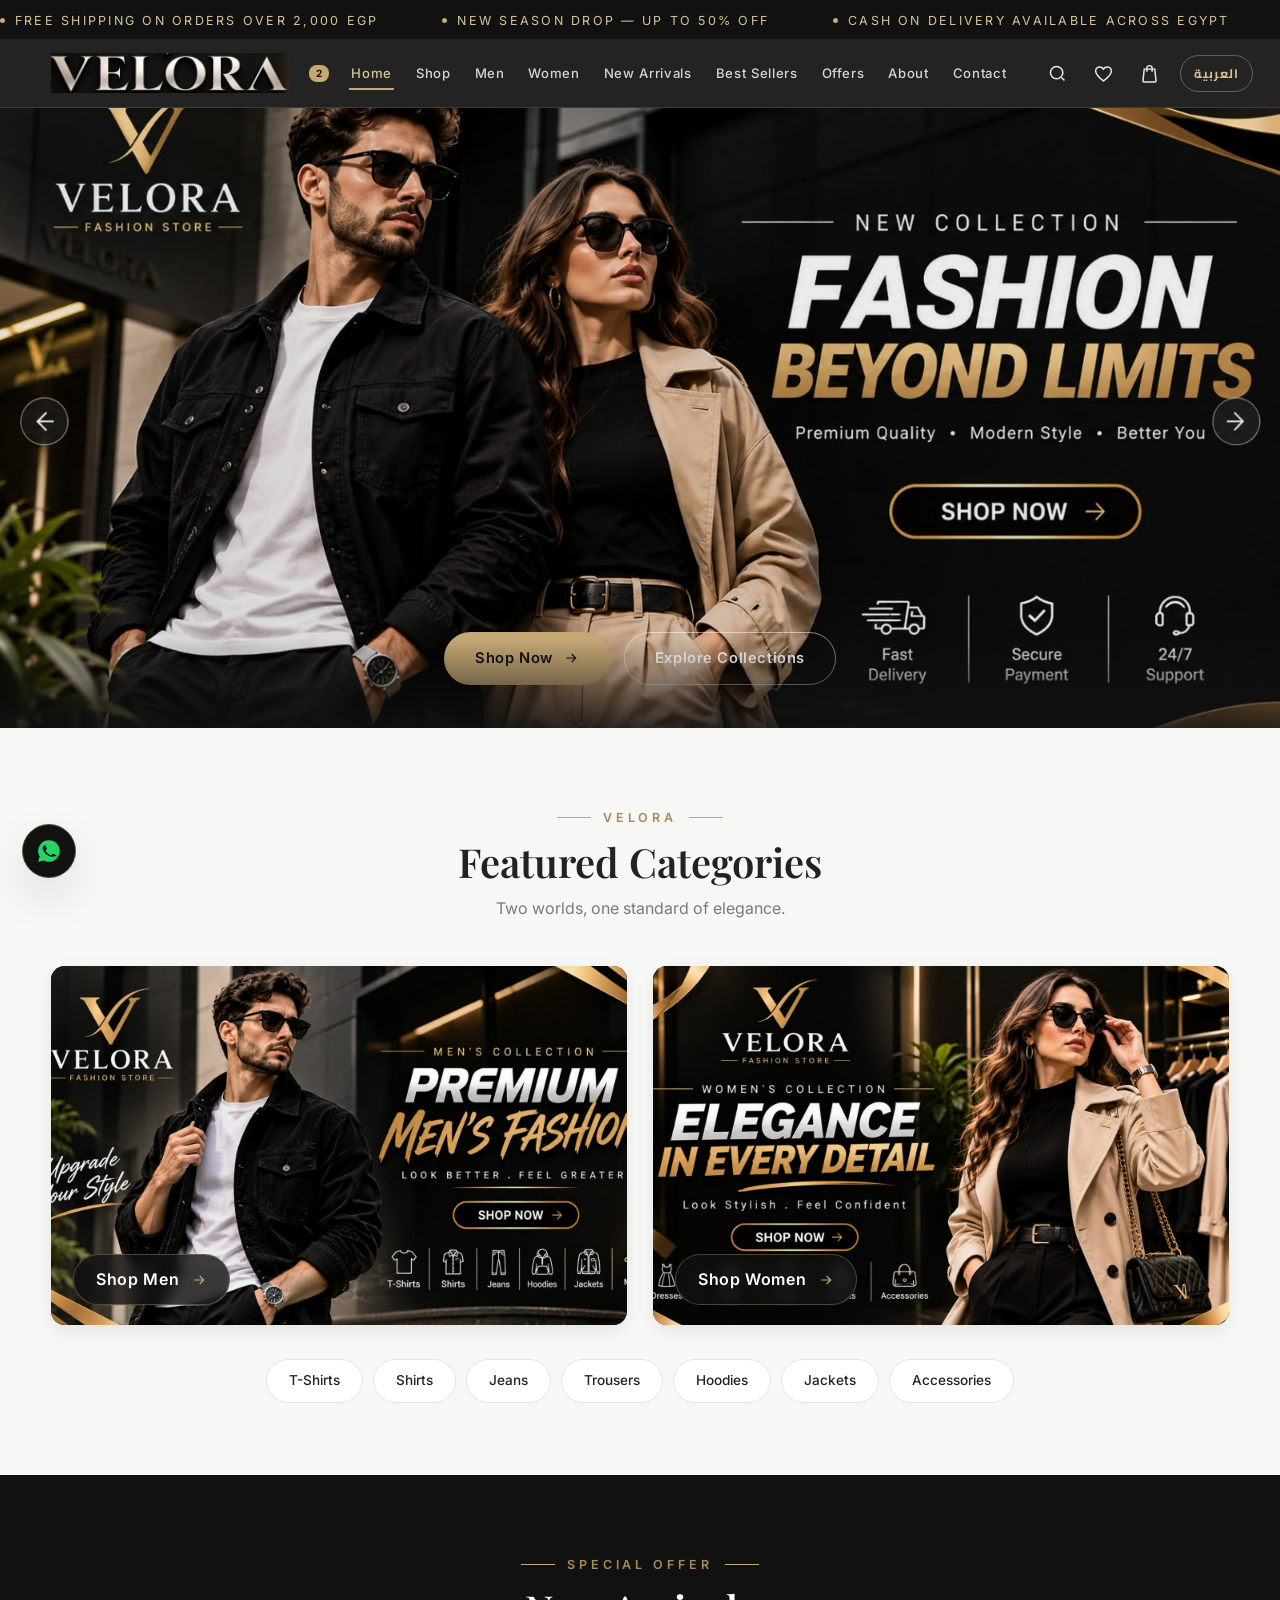
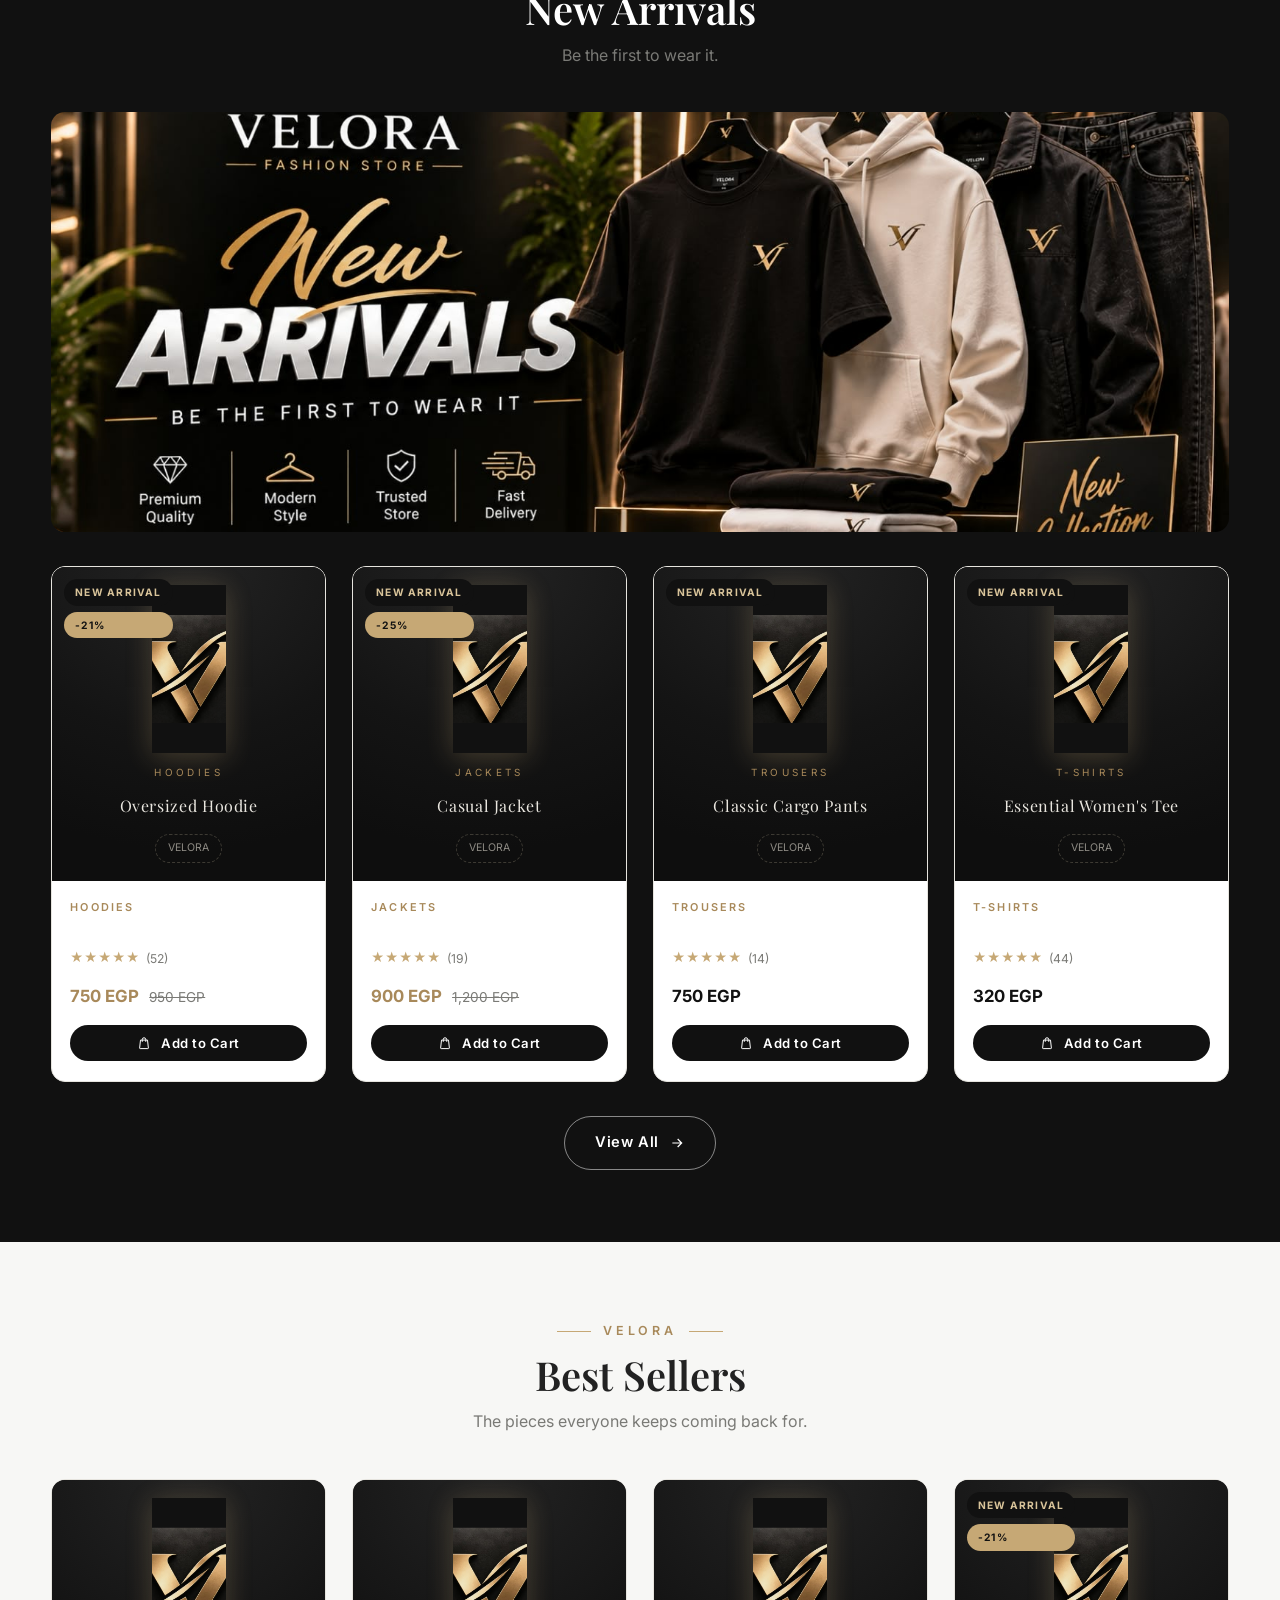
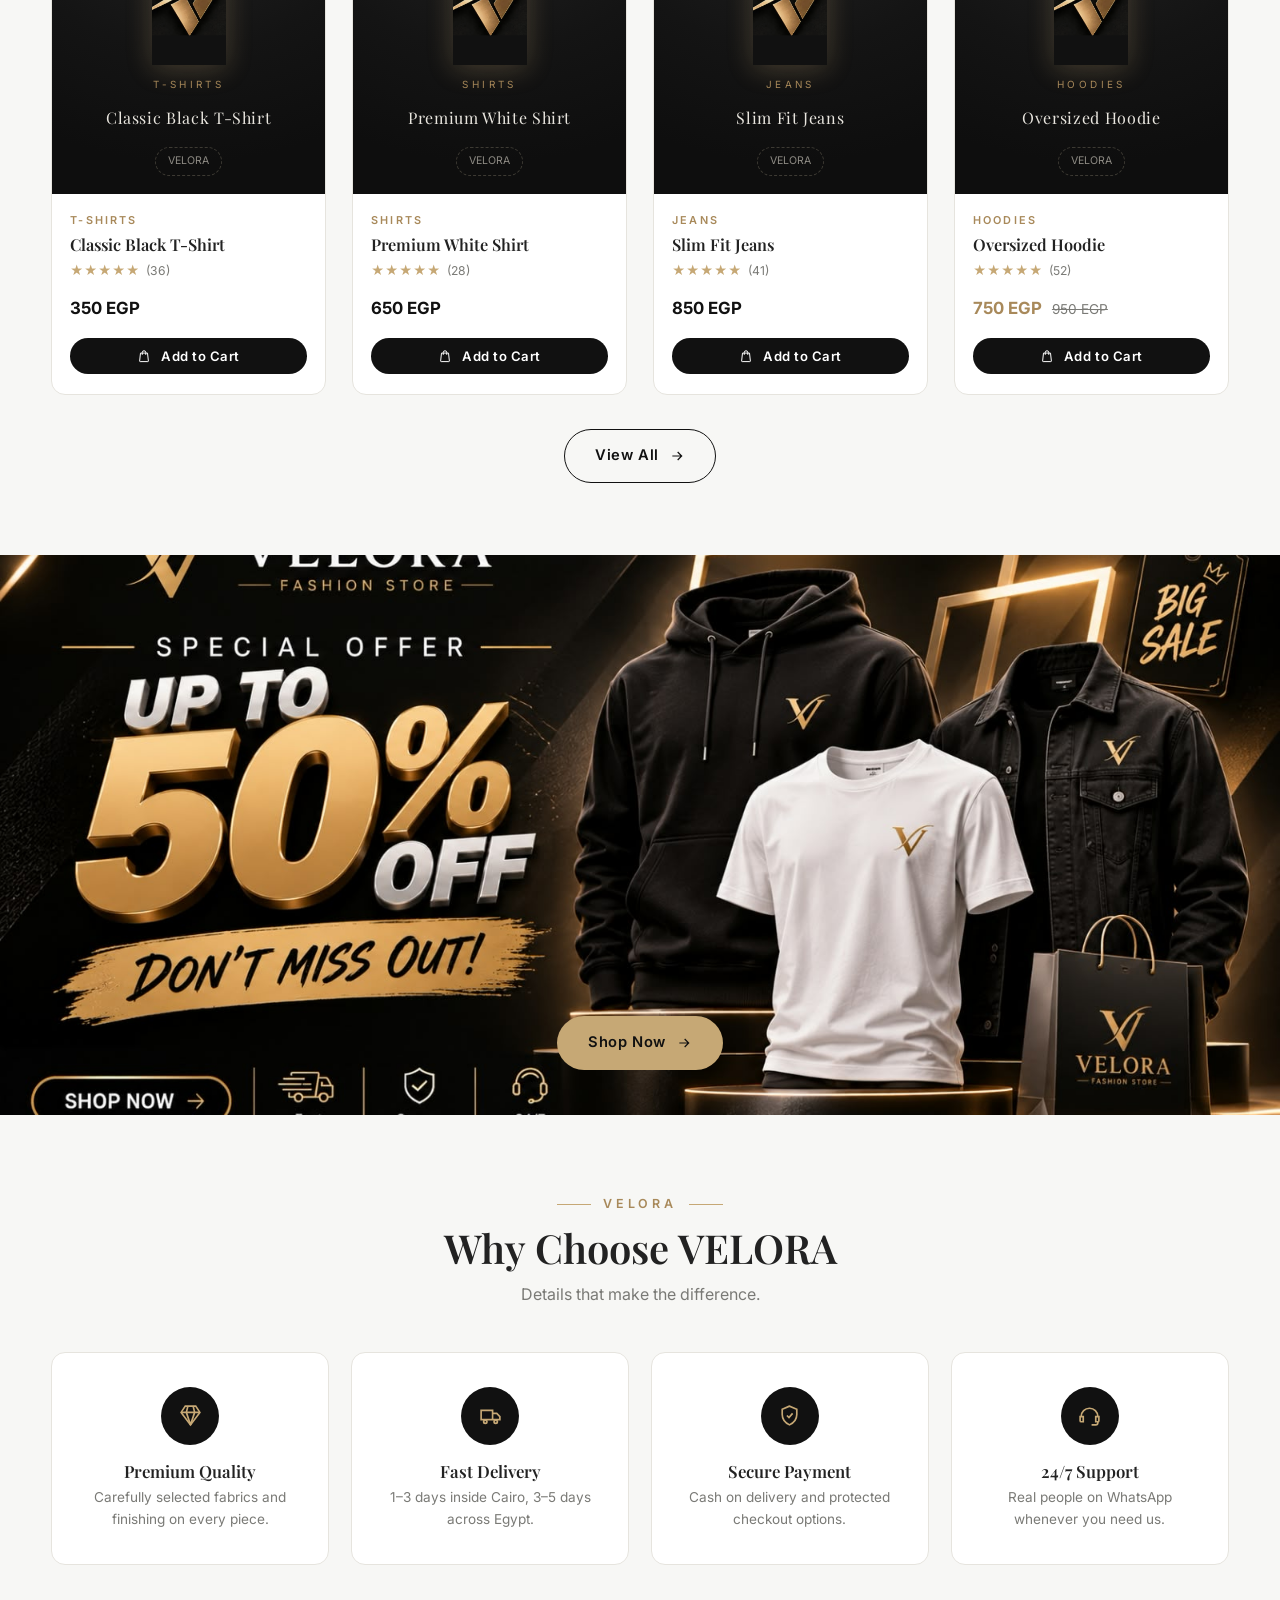
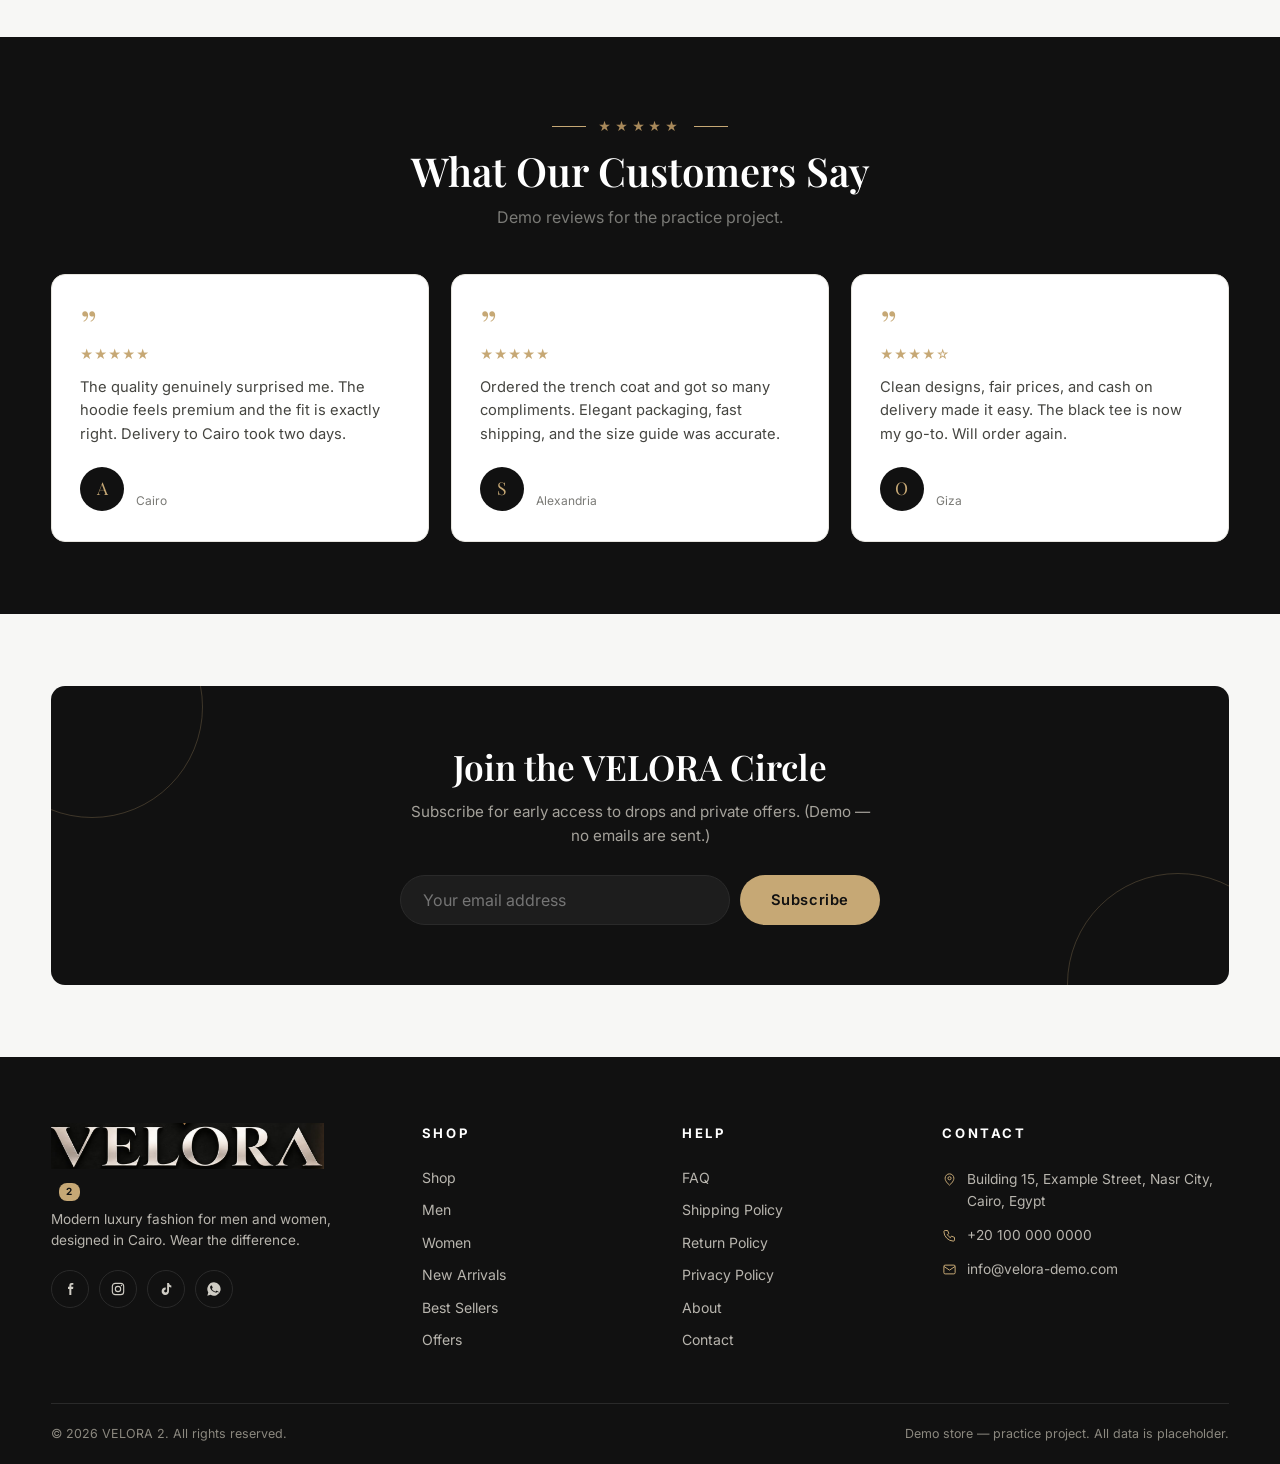
<file: index.html>
<!DOCTYPE html>
<html lang="en" dir="ltr">
<head>
  <meta charset="UTF-8" />
  <meta name="viewport" content="width=device-width, initial-scale=1.0" />
  <title>VELORA 2 — Fashion Store | Wear The Difference</title>
  <meta name="description" content="VELORA is a modern luxury fashion store in Cairo, Egypt. Premium men's and women's clothing: t-shirts, shirts, jeans, hoodies, jackets and accessories. Wear the difference." />
  <meta name="keywords" content="VELORA, fashion store, Egypt, Cairo, clothing, menswear, womenswear, luxury fashion" />
  <meta name="author" content="VELORA Fashion Store" />
  <meta name="theme-color" content="#111111" />
  <meta property="og:type" content="website" />
  <meta property="og:title" content="VELORA 2 — Fashion Store" />
  <meta property="og:description" content="Premium fashion for men and women. Wear the difference." />
  <meta property="og:image" content="" />
  <link rel="icon" type="image/png" href="[data-uri]" />
  <link rel="apple-touch-icon" href="[data-uri]" />
  <link rel="preconnect" href="https://fonts.googleapis.com" />
  <link rel="preconnect" href="https://fonts.gstatic.com" crossorigin />
  <link href="https://fonts.googleapis.com/css2?family=Playfair+Display:ital,wght@0,500;0,600;0,700;1,500&family=Inter:wght@400;500;600;700&family=Cairo:wght@400;600;700;800&display=swap" rel="stylesheet" />
  <link rel="stylesheet" href="style.css" />
  <script>
  /* VELORA admin gate: unlock Edit/admin UI via ?admin (sticks per browser), ?admin=off locks again. */
  try {
    var gq = new URLSearchParams(location.search);
    if (gq.has("admin")) {
      if (gq.get("admin") === "off") localStorage.removeItem("velora2_admin");
      else localStorage.setItem("velora2_admin", "1");
      history.replaceState(null, "", location.pathname + (location.hash || "#/"));
    }
  } catch (ge) {}
  </script>
</head>
<body>
  <div id="splash" aria-hidden="true">
    <div class="splash-inner">
      <img data-img="logo-mark.png" src="" alt="VELORA 2" class="splash-logo" />
      <div class="splash-bar"><span></span></div>
    </div>
  </div>
  <div id="app" aria-live="polite"></div>
  <div id="overlay-root"></div>
  <div id="toast-root" role="status" aria-live="polite"></div>
  
  <script src="img-1.js"></script>
  <script src="img-2.js"></script>
  <script src="img-3.js"></script>
  <script src="img-4.js"></script>
  <script src="img-5.js"></script>
  <script src="img-6.js"></script>
  <script src="img-7.js"></script>
  <script src="img-8.js"></script>
  <script>document.querySelectorAll("[data-img]").forEach(function(el){el.src=(window.VELORA_IMG&&VELORA_IMG[el.dataset.img])||el.dataset.img;});</script>
  <script src="app.js?v=4"></script>
</body>
</html>
</file>
<file: style.css>
/* ============================================================
   VELORA — Fashion Store
   Identity: #111111 / #FFFFFF / #C6A875 on #F7F7F5
   Modern. Minimal. Premium.
   ============================================================ */

:root {
  --black: #111111;
  --ink: #1a1a1a;
  --white: #ffffff;
  --gold: #c6a875;
  --gold-soft: #d9c49a;
  --gold-deep: #a8895a;
  --bg: #f7f7f5;
  --text: #222222;
  --muted: #7a7a76;
  --line: #e6e4de;
  --line-dark: #2a2a2a;
  --danger: #c0392b;
  --success: #1e7e4d;
  --radius: 14px;
  --radius-sm: 9px;
  --shadow: 0 18px 45px rgba(17, 17, 17, 0.10);
  --shadow-sm: 0 6px 18px rgba(17, 17, 17, 0.08);
  --font-display: "Playfair Display", "Cairo", serif;
  --font-body: "Inter", "Cairo", system-ui, sans-serif;
  --header-h: 68px;
  --ease: cubic-bezier(0.22, 1, 0.36, 1);
}

* { margin: 0; padding: 0; box-sizing: border-box; }

html { scroll-behavior: smooth; -webkit-text-size-adjust: 100%; }

body {
  font-family: var(--font-body);
  background: var(--bg);
  color: var(--text);
  line-height: 1.6;
  min-height: 100vh;
  overflow-x: hidden;
}

[dir="rtl"] body, [dir="rtl"] { font-family: "Cairo", var(--font-body); }

img { max-width: 100%; display: block; }
a { color: inherit; text-decoration: none; }
button { font-family: inherit; cursor: pointer; border: none; background: none; color: inherit; }
input, select, textarea { font-family: inherit; font-size: 1rem; color: var(--text); }
ul { list-style: none; }

::selection { background: var(--gold); color: var(--black); }

h1, h2, h3, .display { font-family: var(--font-display); font-weight: 600; line-height: 1.2; }
[dir="rtl"] h1, [dir="rtl"] h2, [dir="rtl"] h3, [dir="rtl"] .display { font-family: "Cairo", var(--font-display); font-weight: 700; }

/* ---------- Splash ---------- */
#splash {
  position: fixed; inset: 0; z-index: 200;
  background: var(--black);
  display: flex; align-items: center; justify-content: center;
  transition: opacity 0.55s var(--ease), visibility 0.55s;
}
#splash.hide { opacity: 0; visibility: hidden; }
.splash-inner { text-align: center; }
.splash-logo { width: 120px; margin: 0 auto 22px; filter: drop-shadow(0 6px 20px rgba(198,168,117,.35)); }
.splash-bar { width: 160px; height: 2px; background: #2c2c2c; margin: 0 auto; overflow: hidden; border-radius: 2px; }
.splash-bar span { display: block; height: 100%; width: 40%; background: var(--gold); animation: splashslide 1s infinite var(--ease); }
@keyframes splashslide { 0% { transform: translateX(-110%);} 100% { transform: translateX(420%);} }

/* ---------- Layout helpers ---------- */
.container { width: min(1200px, 92%); margin-inline: auto; }
.section { padding: 72px 0; }
.section.dark { background: var(--black); color: var(--white); }
.section-head { text-align: center; margin-bottom: 44px; }
.section-head .eyebrow {
  display: inline-flex; align-items: center; gap: 12px;
  font-size: .78rem; letter-spacing: .32em; text-transform: uppercase;
  color: var(--gold-deep); font-weight: 600;
}
.section-head .eyebrow::before, .section-head .eyebrow::after {
  content: ""; width: 34px; height: 1px; background: var(--gold);
}
.section-head h2 { font-size: clamp(1.7rem, 4vw, 2.5rem); margin-top: 10px; }
.section.dark .section-head h2 { color: var(--white); }
.section-head p { color: var(--muted); max-width: 560px; margin: 10px auto 0; }

/* ---------- Buttons ---------- */
.btn {
  display: inline-flex; align-items: center; justify-content: center; gap: 10px;
  padding: 14px 30px; border-radius: 999px;
  font-weight: 600; font-size: .92rem; letter-spacing: .04em;
  transition: transform .25s var(--ease), box-shadow .25s, background .25s, color .25s;
  border: 1px solid transparent; user-select: none; white-space: nowrap;
}
.btn:active { transform: scale(.97); }
.btn-gold { background: var(--gold); color: var(--black); }
.btn-gold:hover { background: var(--gold-soft); box-shadow: 0 10px 26px rgba(198,168,117,.35); transform: translateY(-2px); }
.btn-dark { background: var(--black); color: var(--white); }
.btn-dark:hover { background: var(--ink); transform: translateY(-2px); box-shadow: var(--shadow-sm); }
.btn-outline { border-color: var(--black); color: var(--black); background: transparent; }
.btn-outline:hover { background: var(--black); color: var(--white); }
.btn-outline-light { border-color: rgba(255,255,255,.5); color: var(--white); background: transparent; }
.btn-outline-light:hover { border-color: var(--gold); color: var(--gold); }
.btn-ghost { color: var(--muted); padding: 10px 14px; }
.btn-ghost:hover { color: var(--black); }
.btn-block { width: 100%; }
.btn[disabled] { opacity: .45; pointer-events: none; }
.btn svg { width: 16px; height: 16px; flex-shrink: 0; }
.btn-sm { padding: 9px 18px; font-size: .82rem; }
.btn-sm svg { width: 14px; height: 14px; }

/* ---------- Announcement bar ---------- */
.announce {
  background: var(--black); color: var(--gold-soft);
  font-size: .78rem; letter-spacing: .18em; text-transform: uppercase;
  overflow: hidden; white-space: nowrap; padding: 9px 0; position: relative;
}
.announce-track { display: inline-flex; gap: 64px; animation: marquee 26s linear infinite; will-change: transform; }
[dir="rtl"] .announce-track { animation-name: marquee-rtl; }
.announce-track span { display: inline-flex; align-items: center; gap: 10px; }
.announce-track i { width: 5px; height: 5px; background: var(--gold); border-radius: 50%; display: inline-block; }
@keyframes marquee { from { transform: translateX(0);} to { transform: translateX(-50%);} }
@keyframes marquee-rtl { from { transform: translateX(0);} to { transform: translateX(50%);} }

/* ---------- Header ---------- */
.site-header {
  position: sticky; top: 0; z-index: 90;
  background: rgba(17,17,17,.92); backdrop-filter: blur(14px);
  color: var(--white);
  border-bottom: 1px solid rgba(198,168,117,.18);
}
.navbar { height: var(--header-h); display: flex; align-items: center; gap: 20px; }
.brand { display: flex; align-items: center; gap: 12px; flex-shrink: 0; }
.brand img { height: 40px; width: auto; }
.brand-text { font-family: var(--font-display); font-size: 1.35rem; letter-spacing: .18em; color: var(--white); }
.brand-text small { display: block; font-family: var(--font-body); font-size: .52rem; letter-spacing: .42em; color: var(--gold); margin-top: -3px; }
.nav-links { display: flex; align-items: center; gap: 20px; margin-inline-start: auto; }
.nav-links a {
  font-size: .82rem; font-weight: 500; letter-spacing: .05em; color: #d8d6d1;
  padding: 6px 2px; position: relative; transition: color .2s; white-space: nowrap;
}
.nav-links a::after {
  content: ""; position: absolute; bottom: 0; inset-inline-start: 0;
  width: 0; height: 1.5px; background: var(--gold); transition: width .3s var(--ease);
}
.nav-links a:hover, .nav-links a.active { color: var(--gold-soft); }
.nav-links a:hover::after, .nav-links a.active::after { width: 100%; }
.nav-actions { display: flex; align-items: center; gap: 4px; margin-inline-start: 8px; }
.icon-btn {
  position: relative; width: 42px; height: 42px; border-radius: 50%;
  display: inline-flex; align-items: center; justify-content: center;
  color: #e8e6e1; transition: background .2s, color .2s;
}
.icon-btn:hover { background: rgba(198,168,117,.14); color: var(--gold-soft); }
.icon-btn svg { width: 21px; height: 21px; }
.count-badge {
  position: absolute; top: 3px; inset-inline-end: 2px;
  min-width: 17px; height: 17px; padding: 0 4px; border-radius: 999px;
  background: var(--gold); color: var(--black);
  font-size: .64rem; font-weight: 700; display: flex; align-items: center; justify-content: center;
}
.lang-toggle {
  font-size: .78rem; font-weight: 700; letter-spacing: .08em;
  border: 1px solid rgba(255,255,255,.28); border-radius: 999px; padding: 6px 13px;
  color: var(--gold-soft); transition: all .2s; margin-inline-start: 6px;
}
.lang-toggle:hover { border-color: var(--gold); background: rgba(198,168,117,.12); }
.nav-burger { display: none; }

/* Mobile nav drawer */
.mobile-nav {
  position: fixed; inset: 0; z-index: 120; visibility: hidden;
}
.mobile-nav.open { visibility: visible; }
.mobile-nav .scrim { position: absolute; inset: 0; background: rgba(0,0,0,.55); opacity: 0; transition: opacity .3s; }
.mobile-nav.open .scrim { opacity: 1; }
.mobile-nav .panel {
  position: absolute; top: 0; bottom: 0; inset-inline-start: 0;
  width: min(320px, 84vw); background: var(--black); color: var(--white);
  padding: 26px; transform: translateX(-102%); transition: transform .38s var(--ease);
  display: flex; flex-direction: column; gap: 4px; overflow-y: auto;
}
[dir="rtl"] .mobile-nav .panel { transform: translateX(102%); }
.mobile-nav.open .panel { transform: translateX(0); }
.mobile-nav .panel a.mlink {
  padding: 13px 6px; font-size: 1rem; border-bottom: 1px solid var(--line-dark);
  display: flex; justify-content: space-between; align-items: center; color: #ddd;
}
.mobile-nav .panel a.mlink:hover { color: var(--gold-soft); }
.mobile-nav .mhead { display: flex; align-items: center; justify-content: space-between; margin-bottom: 14px; }

/* ---------- Hero ---------- */
.hero { position: relative; background: var(--black); overflow: hidden; }
.hero-media { position: relative; }
.hero-media img { width: 100%; height: min(74vh, 620px); object-fit: cover; object-position: center; opacity: .92; display: block; }
.hero-cta {
  position: absolute; inset-inline: 0; bottom: 7%;
  display: flex; justify-content: center; gap: 14px; flex-wrap: wrap; padding: 0 16px;
}
.hero-scroll {
  position: absolute; bottom: 14px; inset-inline-start: 50%; transform: translateX(-50%);
  color: rgba(255,255,255,.65); font-size: .7rem; letter-spacing: .3em; text-transform: uppercase;
  display: none;
}
.hero::after {
  content: ""; position: absolute; inset: auto 0 0 0; height: 90px;
  background: linear-gradient(to top, rgba(17,17,17,.85), transparent); pointer-events: none;
}

/* ---------- Category cards ---------- */
.cat-grid { display: grid; grid-template-columns: repeat(2, 1fr); gap: 26px; }
.cat-card {
  position: relative; border-radius: var(--radius); overflow: hidden;
  aspect-ratio: 16/10; background: var(--black); box-shadow: var(--shadow-sm);
  transition: transform .4s var(--ease), box-shadow .4s;
}
.cat-card:hover { transform: translateY(-6px); box-shadow: var(--shadow); }
.cat-card img { width: 100%; height: 100%; object-fit: cover; transition: transform .8s var(--ease); }
.cat-card:hover img { transform: scale(1.05); }
.cat-card .cat-label {
  position: absolute; inset-inline-start: 22px; bottom: 20px;
  background: rgba(17,17,17,.78); backdrop-filter: blur(6px);
  color: var(--white); padding: 12px 22px; border-radius: 999px;
  display: flex; align-items: center; gap: 12px; font-weight: 600; letter-spacing: .04em;
  border: 1px solid rgba(198,168,117,.35);
}
.cat-card .cat-label svg { width: 16px; height: 16px; color: var(--gold); }
.chip-row { display: flex; flex-wrap: wrap; gap: 10px; justify-content: center; margin-top: 34px; }
.chip {
  padding: 10px 22px; border-radius: 999px; border: 1px solid var(--line);
  background: var(--white); font-size: .85rem; font-weight: 500;
  transition: all .25s var(--ease);
}
.chip:hover, .chip.active { background: var(--black); color: var(--gold-soft); border-color: var(--black); }

/* ---------- Product grid & cards ---------- */
.product-grid {
  display: grid; grid-template-columns: repeat(auto-fill, minmax(240px, 1fr));
  gap: 26px;
}
.pcard {
  background: var(--white); border-radius: var(--radius); overflow: hidden;
  border: 1px solid var(--line); position: relative;
  transition: transform .35s var(--ease), box-shadow .35s;
  display: flex; flex-direction: column;
}
.pcard:hover { transform: translateY(-6px); box-shadow: var(--shadow); }
.pcard-media { position: relative; aspect-ratio: 4/4.6; overflow: hidden; background: #161616; }
.pcard-media img { width: 100%; height: 100%; object-fit: cover; transition: transform .7s var(--ease); }
.pcard:hover .pcard-media img { transform: scale(1.06); }
.pcard-badges { position: absolute; top: 12px; inset-inline-start: 12px; display: flex; flex-direction: column; gap: 6px; z-index: 2; }
.badge {
  font-size: .64rem; font-weight: 700; letter-spacing: .12em; text-transform: uppercase;
  padding: 5px 11px; border-radius: 999px;
}
.badge.new { background: var(--black); color: var(--gold-soft); }
.badge.sale { background: var(--gold); color: var(--black); }
.badge.out { background: #eee; color: #888; }
.pcard-quick {
  position: absolute; top: 12px; inset-inline-end: 12px; z-index: 2;
  display: flex; flex-direction: column; gap: 8px;
  opacity: 0; transform: translateY(-6px); transition: all .3s var(--ease);
}
.pcard:hover .pcard-quick { opacity: 1; transform: translateY(0); }
.quick-btn {
  width: 38px; height: 38px; border-radius: 50%; background: var(--white);
  display: flex; align-items: center; justify-content: center; box-shadow: var(--shadow-sm);
  transition: all .2s;
}
.quick-btn:hover { background: var(--black); color: var(--gold-soft); }
.quick-btn.active { background: var(--gold); color: var(--black); }
.quick-btn svg { width: 17px; height: 17px; }
.btn-ghost svg { width: 15px; height: 15px; }
.pcard-body { padding: 18px 18px 20px; display: flex; flex-direction: column; gap: 6px; flex: 1; }
.pcard-cat { font-size: .68rem; letter-spacing: .2em; text-transform: uppercase; color: var(--gold-deep); font-weight: 600; }
.pcard-name { font-size: 1.02rem; font-weight: 600; }
.pcard-name a:hover { color: var(--gold-deep); }
.pcard-rating { display: flex; align-items: center; gap: 6px; font-size: .76rem; color: var(--muted); }
.stars { color: var(--gold); letter-spacing: 1px; font-size: .8rem; }
.pcard-price { margin-top: auto; display: flex; align-items: baseline; gap: 10px; padding-top: 8px; }
.price { font-weight: 700; font-size: 1.05rem; }
.price.old { color: var(--muted); text-decoration: line-through; font-weight: 400; font-size: .85rem; }
.price.now { color: var(--black); }
.price.now.sale { color: var(--gold-deep); }
.pcard .add-row { margin-top: 10px; }

/* Placeholder image slot */
.ph-img {
  width: 100%; height: 100%; display: flex; flex-direction: column;
  align-items: center; justify-content: center; gap: 12px;
  background:
    radial-gradient(120% 90% at 50% 0%, #232323 0%, #141414 60%, #0e0e0e 100%);
  color: var(--gold); text-align: center; padding: 18px;
}
.ph-img img.ph-mark { width: 74px; opacity: .95; filter: drop-shadow(0 4px 14px rgba(198,168,117,.3)); }
.ph-img .ph-name { font-family: var(--font-display); font-size: 1rem; color: #e9e6df; letter-spacing: .04em; }
.ph-img .ph-cat { font-size: .62rem; letter-spacing: .34em; text-transform: uppercase; color: var(--gold-deep); }
.ph-img .ph-hint { font-size: .66rem; color: #8f8c85; border: 1px dashed #3d3a33; padding: 5px 12px; border-radius: 999px; margin-top: 4px; }

/* Edit-mode controls */
.edit-fab {
  position: fixed; bottom: 22px; inset-inline-end: 22px; z-index: 110;
  display: flex; align-items: center; gap: 10px;
  background: var(--black); color: var(--gold-soft);
  border: 1px solid rgba(198,168,117,.4);
  padding: 13px 22px; border-radius: 999px; font-weight: 600; font-size: .85rem;
  box-shadow: var(--shadow); transition: all .25s var(--ease);
}
.edit-fab:hover { transform: translateY(-3px); }
.edit-fab.on { background: var(--gold); color: var(--black); }
.edit-fab svg { width: 17px; height: 17px; }
body.editing .pcard, body.editing .banner-slot { outline: 2px dashed var(--gold); outline-offset: 3px; }
.pcard-edit {
  position: absolute; bottom: 12px; inset-inline-end: 12px; z-index: 3;
  display: none; gap: 8px;
}
body.editing .pcard-edit { display: flex; }
.mini-btn {
  width: 36px; height: 36px; border-radius: 50%;
  background: var(--gold); color: var(--black);
  display: flex; align-items: center; justify-content: center; box-shadow: var(--shadow-sm);
  font-size: .8rem; font-weight: 700;
}
.mini-btn.danger { background: var(--danger); color: #fff; }
.mini-btn svg { width: 16px; height: 16px; }
.edit-banner-btn svg { width: 14px; height: 14px; }
.edit-banner-btn {
  display: none; position: absolute; top: 14px; inset-inline-end: 14px; z-index: 5;
  background: rgba(17,17,17,.85); color: var(--gold-soft); border: 1px solid var(--gold);
  padding: 9px 18px; border-radius: 999px; font-size: .8rem; font-weight: 600;
}
body.editing .edit-banner-btn { display: inline-flex; align-items: center; gap: 8px; }
.banner-slot { position: relative; }

/* ---------- Promo banner ---------- */
.promo-band { position: relative; background: var(--black); overflow: hidden; }
.promo-band img { width: 100%; max-height: 560px; object-fit: cover; display: block; }
.promo-band .promo-cta { position: absolute; inset-inline: 0; bottom: 8%; display: flex; justify-content: center; }

/* ---------- Feature band (why choose us) ---------- */
.feat-grid { display: grid; grid-template-columns: repeat(4, 1fr); gap: 22px; }
.feat-card {
  background: var(--white); border: 1px solid var(--line); border-radius: var(--radius);
  padding: 34px 24px; text-align: center; transition: all .3s var(--ease);
}
.feat-card:hover { transform: translateY(-5px); box-shadow: var(--shadow-sm); border-color: var(--gold); }
.feat-ico {
  width: 58px; height: 58px; margin: 0 auto 16px; border-radius: 50%;
  background: var(--black); color: var(--gold);
  display: flex; align-items: center; justify-content: center;
}
.feat-ico svg { width: 25px; height: 25px; }
.feat-card h3 { font-size: 1.05rem; margin-bottom: 6px; }
.feat-card p { font-size: .85rem; color: var(--muted); }
.dark .feat-card { background: #181818; border-color: var(--line-dark); }
.dark .feat-card h3 { color: var(--white); }
.dark .feat-card p { color: #9a978f; }
.dark .feat-card:hover { border-color: var(--gold); }

/* ---------- Reviews ---------- */
.review-grid { display: grid; grid-template-columns: repeat(3, 1fr); gap: 22px; }
.review-card {
  background: var(--white); border-radius: var(--radius); border: 1px solid var(--line);
  padding: 28px; position: relative;
}
.review-card .quote { font-family: var(--font-display); font-size: 2.6rem; color: var(--gold); line-height: 1; }
.review-card p { font-size: .92rem; margin: 10px 0 18px; color: #454540; }
.review-who { display: flex; align-items: center; gap: 12px; }
.review-who .avatar {
  width: 44px; height: 44px; border-radius: 50%; background: var(--black); color: var(--gold);
  display: flex; align-items: center; justify-content: center; font-family: var(--font-display); font-size: 1.1rem;
}
.review-who b { font-size: .9rem; display: block; }
.review-who span { font-size: .75rem; color: var(--muted); }

/* ---------- Newsletter ---------- */
.newsletter { background: var(--black); color: var(--white); border-radius: var(--radius); padding: 60px 7%; text-align: center; position: relative; overflow: hidden; }
.newsletter::before, .newsletter::after {
  content: ""; position: absolute; width: 220px; height: 220px; border-radius: 50%;
  border: 1px solid rgba(198,168,117,.25);
}
.newsletter::before { top: -90px; inset-inline-start: -70px; }
.newsletter::after { bottom: -110px; inset-inline-end: -60px; }
.newsletter h2 { color: var(--white); font-size: clamp(1.5rem, 3.4vw, 2.2rem); }
.newsletter p { color: #a5a29b; max-width: 480px; margin: 12px auto 26px; font-size: .95rem; }
.news-form { display: flex; gap: 10px; max-width: 480px; margin: 0 auto; }
.news-form input {
  flex: 1; background: #1d1d1d; border: 1px solid var(--line-dark); color: var(--white);
  border-radius: 999px; padding: 14px 22px; outline: none; transition: border .2s;
}
.news-form input:focus { border-color: var(--gold); }

/* ---------- Footer ---------- */
.site-footer { background: var(--black); color: #b8b5ae; padding: 66px 0 0; margin-top: 0; }
.footer-grid { display: grid; grid-template-columns: 1.5fr 1fr 1fr 1.3fr; gap: 40px; padding-bottom: 46px; }
.footer-brand img { height: 46px; margin-bottom: 14px; }
.footer-brand p { font-size: .85rem; max-width: 280px; }
.socials { display: flex; gap: 10px; margin-top: 18px; }
.socials a {
  width: 38px; height: 38px; border-radius: 50%; border: 1px solid var(--line-dark);
  display: flex; align-items: center; justify-content: center; color: #cfccc4; transition: all .25s;
}
.socials a:hover { background: var(--gold); color: var(--black); border-color: var(--gold); }
.socials svg { width: 16px; height: 16px; }
.footer-col h4 { color: var(--white); font-family: var(--font-body); font-size: .82rem; letter-spacing: .2em; text-transform: uppercase; margin-bottom: 18px; }
.footer-col a, .footer-col li { display: block; font-size: .88rem; padding: 5px 0; transition: color .2s; }
.footer-col a:hover { color: var(--gold-soft); }
.footer-contact li { display: flex; gap: 10px; align-items: flex-start; font-size: .86rem; padding: 6px 0; }
.footer-contact svg { width: 15px; height: 15px; color: var(--gold); flex-shrink: 0; margin-top: 4px; }
.footer-bottom {
  border-top: 1px solid var(--line-dark); padding: 20px 0; font-size: .78rem;
  display: flex; justify-content: space-between; gap: 12px; flex-wrap: wrap; color: #8b887f;
}

/* ---------- Page hero (inner pages) ---------- */
.page-hero { background: var(--black); color: var(--white); padding: 58px 0; text-align: center; position: relative; overflow: hidden; }
.page-hero::after { content: ""; position: absolute; inset: 0; background: radial-gradient(60% 120% at 50% 0%, rgba(198,168,117,.14), transparent 70%); }
.page-hero h1 { font-size: clamp(1.8rem, 4.5vw, 2.7rem); position: relative; }
.page-hero .crumbs { font-size: .78rem; letter-spacing: .16em; text-transform: uppercase; color: var(--gold-soft); margin-top: 10px; position: relative; }
.page-hero .crumbs a:hover { text-decoration: underline; }

/* ---------- Shop toolbar ---------- */
.shop-layout { display: grid; grid-template-columns: 250px 1fr; gap: 36px; align-items: start; }
.filters {
  background: var(--white); border: 1px solid var(--line); border-radius: var(--radius);
  padding: 24px; position: sticky; top: calc(var(--header-h) + 18px);
}
.filters h3 { font-size: .8rem; letter-spacing: .2em; text-transform: uppercase; margin-bottom: 14px; color: var(--gold-deep); font-family: var(--font-body); font-weight: 700; }
.filters .fgroup { margin-bottom: 26px; }
.fcheck { display: flex; align-items: center; gap: 10px; padding: 5px 0; font-size: .9rem; cursor: pointer; }
.fcheck input { accent-color: var(--gold-deep); width: 16px; height: 16px; }
.shop-topbar { display: flex; align-items: center; gap: 14px; margin-bottom: 24px; flex-wrap: wrap; }
.search-box { position: relative; flex: 1; min-width: 200px; }
.search-box input {
  width: 100%; padding: 13px 20px; padding-inline-start: 46px;
  border: 1px solid var(--line); border-radius: 999px; background: var(--white); outline: none; transition: border .2s, box-shadow .2s;
}
.search-box input:focus { border-color: var(--gold); box-shadow: 0 0 0 4px rgba(198,168,117,.15); }
.search-box svg { position: absolute; top: 50%; inset-inline-start: 17px; transform: translateY(-50%); width: 17px; height: 17px; color: var(--muted); }
.sort-select {
  padding: 13px 18px; border-radius: 999px; border: 1px solid var(--line); background: var(--white);
  outline: none; font-size: .88rem; cursor: pointer;
}
.results-count { font-size: .82rem; color: var(--muted); }
.filters-toggle { display: none; }

/* ---------- Empty states ---------- */
.empty-state { text-align: center; padding: 80px 20px; }
.empty-state .eico {
  width: 86px; height: 86px; border-radius: 50%; background: var(--white); border: 1px solid var(--line);
  display: flex; align-items: center; justify-content: center; margin: 0 auto 20px; color: var(--gold-deep);
}
.empty-state .eico svg { width: 36px; height: 36px; }
.empty-state h3 { font-size: 1.4rem; margin-bottom: 8px; }
.empty-state p { color: var(--muted); margin-bottom: 24px; }

/* ---------- Product details ---------- */
.pd-layout { display: grid; grid-template-columns: 1.05fr 1fr; gap: 52px; align-items: start; }
.pd-gallery { border-radius: var(--radius); overflow: hidden; background: #161616; aspect-ratio: 4/4.4; position: relative; }
.pd-gallery img { width: 100%; height: 100%; object-fit: cover; }
.pd-info .pd-cat { font-size: .72rem; letter-spacing: .26em; text-transform: uppercase; color: var(--gold-deep); font-weight: 700; }
.pd-info h1 { font-size: clamp(1.6rem, 3.4vw, 2.3rem); margin: 8px 0 12px; }
.pd-price-row { display: flex; align-items: baseline; gap: 14px; margin: 14px 0; }
.pd-price-row .price.now { font-size: 1.7rem; }
.pd-price-row .price.old { font-size: 1.05rem; }
.save-tag { background: var(--gold); color: var(--black); font-size: .7rem; font-weight: 700; padding: 4px 12px; border-radius: 999px; letter-spacing: .06em; }
.pd-desc { color: #4c4c46; font-size: .95rem; margin-bottom: 22px; }
.pd-meta { font-size: .82rem; color: var(--muted); display: grid; gap: 6px; margin-bottom: 22px; }
.pd-meta b { color: var(--text); font-weight: 600; }
.opt-label { font-size: .8rem; font-weight: 700; letter-spacing: .1em; text-transform: uppercase; margin: 18px 0 10px; }
.opt-row { display: flex; flex-wrap: wrap; gap: 10px; }
.size-pill {
  min-width: 46px; padding: 10px 14px; border-radius: var(--radius-sm); border: 1px solid var(--line);
  background: var(--white); font-size: .86rem; font-weight: 600; text-align: center; transition: all .2s;
}
.size-pill:hover { border-color: var(--black); }
.size-pill.sel { background: var(--black); color: var(--gold-soft); border-color: var(--black); }
.color-dot { width: 34px; height: 34px; border-radius: 50%; border: 2px solid var(--white); box-shadow: 0 0 0 1px var(--line); transition: all .2s; }
.color-dot.sel { box-shadow: 0 0 0 2.5px var(--gold-deep); }
.qty-row { display: flex; align-items: center; gap: 16px; margin: 26px 0; flex-wrap: wrap; }
.qty-ctrl { display: inline-flex; align-items: center; border: 1px solid var(--line); border-radius: 999px; background: var(--white); }
.qty-ctrl button { width: 42px; height: 44px; font-size: 1.15rem; color: var(--text); }
.qty-ctrl button:hover { color: var(--gold-deep); }
.qty-ctrl button svg { width: 13px; height: 13px; }
.qty-ctrl span { min-width: 36px; text-align: center; font-weight: 600; }
.stock-line { font-size: .82rem; font-weight: 600; }
.stock-line.in { color: var(--success); }
.stock-line.out { color: var(--danger); }
.pd-actions { display: flex; gap: 12px; flex-wrap: wrap; }
.pd-section { margin-top: 60px; }
.review-item { border-bottom: 1px solid var(--line); padding: 18px 0; }
.review-item .rhead { display: flex; justify-content: space-between; align-items: center; margin-bottom: 4px; flex-wrap: wrap; gap: 6px; }
.review-item b { font-size: .92rem; }
.review-item .rdate { font-size: .75rem; color: var(--muted); }
.review-item p { font-size: .9rem; color: #4c4c46; }
.review-form { background: var(--white); border: 1px solid var(--line); border-radius: var(--radius); padding: 26px; margin-top: 26px; }
.review-form h3 { margin-bottom: 14px; font-size: 1.15rem; }

/* ---------- Forms ---------- */
.field { margin-bottom: 16px; }
.field label { display: block; font-size: .8rem; font-weight: 600; letter-spacing: .05em; margin-bottom: 7px; }
.field input, .field select, .field textarea {
  width: 100%; padding: 13px 16px; border: 1px solid var(--line); border-radius: var(--radius-sm);
  background: var(--white); outline: none; transition: border .2s, box-shadow .2s;
}
.field input:focus, .field select:focus, .field textarea:focus { border-color: var(--gold); box-shadow: 0 0 0 4px rgba(198,168,117,.15); }
.field .hint { font-size: .74rem; color: var(--muted); margin-top: 5px; }
.field-error { border-color: var(--danger) !important; }
.form-row { display: grid; grid-template-columns: 1fr 1fr; gap: 14px; }

/* ---------- Cart ---------- */
.cart-layout { display: grid; grid-template-columns: 1.6fr 1fr; gap: 36px; align-items: start; }
.cart-line {
  display: grid; grid-template-columns: 92px 1fr auto; gap: 18px; align-items: center;
  background: var(--white); border: 1px solid var(--line); border-radius: var(--radius);
  padding: 16px; margin-bottom: 14px;
}
.cart-line .cl-img { width: 92px; height: 104px; border-radius: var(--radius-sm); overflow: hidden; background: #161616; }
.cart-line .cl-img img { width: 100%; height: 100%; object-fit: cover; }
.cart-line h4 { font-size: .98rem; margin-bottom: 3px; }
.cart-line .cl-meta { font-size: .78rem; color: var(--muted); }
.cart-line .cl-price { font-weight: 700; margin-top: 6px; }
.cl-side { display: flex; flex-direction: column; align-items: flex-end; gap: 10px; }
.link-remove { font-size: .76rem; color: var(--muted); text-decoration: underline; }
.link-remove:hover { color: var(--danger); }
.summary-card { background: var(--white); border: 1px solid var(--line); border-radius: var(--radius); padding: 28px; position: sticky; top: calc(var(--header-h) + 18px); }
.summary-card h3 { font-size: 1.2rem; margin-bottom: 18px; }
.sum-row { display: flex; justify-content: space-between; font-size: .9rem; padding: 7px 0; }
.sum-row.total { border-top: 1px solid var(--line); margin-top: 12px; padding-top: 16px; font-size: 1.1rem; font-weight: 700; }
.sum-row .free { color: var(--success); font-weight: 600; }
.sum-row .disc { color: var(--gold-deep); font-weight: 600; }
.coupon-row { display: flex; gap: 8px; margin: 14px 0; }
.coupon-row input { flex: 1; padding: 11px 14px; border: 1px solid var(--line); border-radius: var(--radius-sm); outline: none; text-transform: uppercase; letter-spacing: .08em; font-size: .85rem; }
.progress-ship { margin: 12px 0 4px; }
.progress-ship .bar { height: 6px; background: var(--line); border-radius: 999px; overflow: hidden; margin-top: 8px; }
.progress-ship .bar span { display: block; height: 100%; background: var(--gold); border-radius: 999px; transition: width .5s var(--ease); }
.progress-ship p { font-size: .78rem; color: var(--muted); }

/* ---------- Checkout ---------- */
.checkout-layout { display: grid; grid-template-columns: 1.5fr 1fr; gap: 36px; align-items: start; }
.pay-opt {
  display: flex; gap: 14px; align-items: flex-start; border: 1px solid var(--line); border-radius: var(--radius-sm);
  padding: 16px; margin-bottom: 12px; cursor: pointer; background: var(--white); transition: all .2s;
}
.pay-opt:hover { border-color: var(--gold); }
.pay-opt.sel { border-color: var(--gold-deep); box-shadow: 0 0 0 3px rgba(198,168,117,.18); }
.pay-opt input { margin-top: 4px; accent-color: var(--gold-deep); }
.pay-opt b { font-size: .94rem; display: block; }
.pay-opt span { font-size: .8rem; color: var(--muted); }
.demo-tag { font-size: .62rem; background: #f3ecdd; color: var(--gold-deep); border-radius: 999px; padding: 3px 10px; font-weight: 700; letter-spacing: .06em; margin-inline-start: 8px; }
.panel-card { background: var(--white); border: 1px solid var(--line); border-radius: var(--radius); padding: 30px; }
.mini-line { display: flex; gap: 12px; align-items: center; padding: 8px 0; font-size: .86rem; }
.mini-line .ml-img { width: 46px; height: 52px; border-radius: 8px; overflow: hidden; background: #161616; flex-shrink: 0; }
.mini-line .ml-img img { width: 100%; height: 100%; object-fit: cover; }
.mini-line .ml-qty { margin-inline-start: auto; color: var(--muted); font-size: .8rem; white-space: nowrap; }

/* ---------- Order confirmation ---------- */
.confirm-wrap { max-width: 640px; margin: 0 auto; text-align: center; }
.confirm-check {
  width: 92px; height: 92px; border-radius: 50%; background: var(--black); color: var(--gold);
  display: flex; align-items: center; justify-content: center; margin: 0 auto 24px;
  animation: pop .5s var(--ease);
}
.confirm-check svg { width: 42px; height: 42px; }
@keyframes pop { 0% { transform: scale(.4); opacity: 0;} 100% { transform: scale(1); opacity: 1;} }
.order-num { display: inline-block; background: #f3ecdd; color: var(--gold-deep); border-radius: 999px; padding: 8px 22px; font-weight: 700; letter-spacing: .06em; margin: 14px 0 26px; }

/* ---------- Admin ---------- */
.admin-tabs { display: flex; gap: 8px; flex-wrap: wrap; margin-bottom: 28px; }
.admin-tab { padding: 10px 20px; border-radius: 999px; border: 1px solid var(--line); background: var(--white); font-size: .85rem; font-weight: 600; }
.admin-tab.active { background: var(--black); color: var(--gold-soft); border-color: var(--black); }
.stat-grid { display: grid; grid-template-columns: repeat(4, 1fr); gap: 18px; margin-bottom: 32px; }
.stat-card { background: var(--white); border: 1px solid var(--line); border-radius: var(--radius); padding: 22px; }
.stat-card .num { font-family: var(--font-display); font-size: 2rem; }
.stat-card .lbl { font-size: .76rem; letter-spacing: .12em; text-transform: uppercase; color: var(--muted); }
.admin-table { width: 100%; border-collapse: collapse; background: var(--white); border-radius: var(--radius); overflow: hidden; border: 1px solid var(--line); }
.admin-table th { text-align: start; font-size: .72rem; letter-spacing: .14em; text-transform: uppercase; color: var(--muted); padding: 14px 16px; border-bottom: 1px solid var(--line); }
.admin-table td { padding: 13px 16px; border-bottom: 1px solid var(--line); font-size: .88rem; vertical-align: middle; }
.admin-table tr:last-child td { border-bottom: none; }
.admin-table .t-img { width: 46px; height: 52px; border-radius: 8px; overflow: hidden; background: #161616; }
.admin-table .t-img img { width: 100%; height: 100%; object-fit: cover; }
.row-actions { display: flex; gap: 8px; }
.table-wrap { overflow-x: auto; }

/* ---------- Modal ---------- */
.modal-scrim {
  position: fixed; inset: 0; z-index: 150; background: rgba(10,10,10,.6); backdrop-filter: blur(4px);
  display: flex; align-items: center; justify-content: center; padding: 20px;
  opacity: 0; visibility: hidden; transition: all .3s;
}
.modal-scrim.open { opacity: 1; visibility: visible; }
.modal {
  background: var(--bg); border-radius: var(--radius); width: min(560px, 100%);
  max-height: 88vh; overflow-y: auto; padding: 30px; transform: translateY(18px); transition: transform .35s var(--ease);
}
.modal-scrim.open .modal { transform: translateY(0); }
.modal-head { display: flex; justify-content: space-between; align-items: center; margin-bottom: 20px; }
.modal-head h3 { font-size: 1.3rem; }
.img-drop {
  border: 2px dashed var(--line); border-radius: var(--radius-sm); padding: 26px; text-align: center;
  color: var(--muted); font-size: .85rem; cursor: pointer; transition: all .2s; background: var(--white);
}
.img-drop:hover { border-color: var(--gold); color: var(--gold-deep); }
.img-drop img { max-height: 150px; margin: 0 auto 10px; border-radius: 8px; }

/* ---------- Toasts ---------- */
#toast-root { position: fixed; bottom: 24px; inset-inline-start: 50%; transform: translateX(-50%); z-index: 180; display: flex; flex-direction: column; gap: 10px; align-items: center; pointer-events: none; }
[dir="rtl"] #toast-root { transform: translateX(50%); }
.toast {
  background: var(--black); color: var(--white); padding: 13px 24px; border-radius: 999px;
  font-size: .86rem; display: flex; align-items: center; gap: 10px; box-shadow: var(--shadow);
  animation: toastin .35s var(--ease); border: 1px solid rgba(198,168,117,.3); max-width: 90vw;
}
.toast.success svg { color: var(--gold); }
.toast.error { border-color: rgba(192,57,43,.6); }
.toast.error svg { color: #e74c3c; }
.toast svg { width: 16px; height: 16px; flex-shrink: 0; }
@keyframes toastin { from { transform: translateY(16px); opacity: 0;} to { transform: translateY(0); opacity: 1;} }
.toast.out { animation: toastout .3s var(--ease) forwards; }
@keyframes toastout { to { transform: translateY(10px); opacity: 0; } }

/* ---------- Skeleton loading ---------- */
.skel-grid { display: grid; grid-template-columns: repeat(auto-fill, minmax(240px, 1fr)); gap: 26px; }
.skel-card { border-radius: var(--radius); overflow: hidden; background: var(--white); border: 1px solid var(--line); }
.skel { background: linear-gradient(100deg, #eee 40%, #f7f7f5 50%, #eee 60%); background-size: 200% 100%; animation: shimmer 1.2s infinite; }
@keyframes shimmer { to { background-position: -200% 0; } }
.skel-media { aspect-ratio: 4/4.6; }
.skel-line { height: 13px; border-radius: 6px; margin: 12px 16px; }
.route-fade { animation: routefade .4s var(--ease); }
@keyframes routefade { from { opacity: 0; transform: translateY(10px);} to { opacity: 1; transform: translateY(0);} }

/* ---------- Misc ---------- */
.divider-gold { width: 64px; height: 2px; background: var(--gold); margin: 0 auto; }
.text-gold { color: var(--gold-deep); }
.map-embed { border-radius: var(--radius); overflow: hidden; border: 1px solid var(--line); }
.map-embed iframe { width: 100%; height: 320px; border: 0; display: block; }
.info-list { display: grid; gap: 14px; }
.info-list li { display: flex; gap: 14px; align-items: flex-start; background: var(--white); border: 1px solid var(--line); border-radius: var(--radius-sm); padding: 16px 18px; font-size: .9rem; }
.info-list svg { width: 18px; height: 18px; color: var(--gold-deep); flex-shrink: 0; margin-top: 3px; }
.accordion { border: 1px solid var(--line); border-radius: var(--radius); background: var(--white); overflow: hidden; }
.acc-item + .acc-item { border-top: 1px solid var(--line); }
.acc-head { width: 100%; display: flex; justify-content: space-between; align-items: center; padding: 20px 22px; font-weight: 600; font-size: .95rem; text-align: start; gap: 12px; }
.acc-head svg { width: 16px; height: 16px; flex-shrink: 0; transition: transform .3s; color: var(--gold-deep); }
.acc-item.open .acc-head svg { transform: rotate(45deg); }
.acc-body { max-height: 0; overflow: hidden; transition: max-height .4s var(--ease); }
.acc-body p { padding: 0 22px 20px; font-size: .9rem; color: #4c4c46; }
.policy-body { background: var(--white); border: 1px solid var(--line); border-radius: var(--radius); padding: 40px; max-width: 820px; margin: 0 auto; }
.policy-body h3 { margin: 26px 0 10px; font-size: 1.15rem; }
.policy-body h3:first-child { margin-top: 0; }
.policy-body p, .policy-body li { font-size: .92rem; color: #4c4c46; }
.policy-body ul { padding-inline-start: 22px; list-style: disc; }
.policy-body table { width: 100%; border-collapse: collapse; margin: 14px 0; font-size: .88rem; }
.policy-body th, .policy-body td { border: 1px solid var(--line); padding: 10px 14px; text-align: start; }
.policy-body th { background: #faf9f6; }
.two-col { display: grid; grid-template-columns: 1fr 1fr; gap: 40px; align-items: start; }
.about-img { border-radius: var(--radius); overflow: hidden; box-shadow: var(--shadow); }
.notfound-wrap { text-align: center; padding: 90px 20px; }
.notfound-wrap .big { font-family: var(--font-display); font-size: clamp(4rem, 14vw, 8rem); color: var(--black); line-height: 1; }
.notfound-wrap .big span { color: var(--gold); }
.wa-float {
  position: fixed; bottom: 22px; inset-inline-start: 22px; z-index: 105;
  width: 54px; height: 54px; border-radius: 50%; background: #111; color: #25d366;
  display: flex; align-items: center; justify-content: center; border: 1px solid rgba(198,168,117,.4);
  box-shadow: var(--shadow); transition: transform .25s var(--ease);
}
.wa-float:hover { transform: translateY(-4px) scale(1.05); }
.wa-float svg { width: 26px; height: 26px; }
.back-to-top {
  position: fixed; bottom: 88px; inset-inline-start: 26px; z-index: 104;
  width: 42px; height: 42px; border-radius: 50%; background: var(--white); border: 1px solid var(--line);
  display: none; align-items: center; justify-content: center; box-shadow: var(--shadow-sm); color: var(--black);
}
.back-to-top.show { display: flex; }

/* ---------- Responsive ---------- */
@media (max-width: 1020px) {
  .feat-grid { grid-template-columns: repeat(2, 1fr); }
  .footer-grid { grid-template-columns: 1fr 1fr; }
  .review-grid { grid-template-columns: 1fr 1fr; }
  .shop-layout { grid-template-columns: 1fr; }
  .filters { position: fixed; inset: 0; z-index: 130; border-radius: 0; overflow-y: auto; transform: translateY(102%); transition: transform .35s var(--ease); top: 0; }
  .filters.open { transform: translateY(0); }
  .filters-toggle { display: inline-flex; }
  .stat-grid { grid-template-columns: repeat(2, 1fr); }
}
@media (max-width: 860px) {
  .nav-links { display: none; }
  .nav-burger { display: inline-flex; }
  .pd-layout, .cart-layout, .checkout-layout, .two-col { grid-template-columns: 1fr; }
  .cat-grid { grid-template-columns: 1fr; }
  .summary-card, .filters { position: static; }
  .filters { position: fixed; }
  .section { padding: 54px 0; }
  .navbar { gap: 10px; }
  .brand img { height: 32px; }
  .nav-actions a[data-focus-search] { display: none; }
  .hero-media img { height: auto; min-height: 200px; object-fit: contain; }
  .hero-cta { position: static; padding: 16px 16px 30px; background: var(--black); }
  .hero::after { display: none; }
}
@media (max-width: 640px) {
  .brand img { height: 28px; }
  .lang-toggle { padding: 5px 10px; font-size: .72rem; }
  .icon-btn { width: 38px; height: 38px; }
  .review-grid { grid-template-columns: 1fr; }
  .feat-grid { grid-template-columns: 1fr 1fr; gap: 14px; }
  .feat-card { padding: 24px 14px; }
  .news-form { flex-direction: column; }
  .footer-grid { grid-template-columns: 1fr; gap: 30px; }
  .form-row { grid-template-columns: 1fr; }
  .product-grid { grid-template-columns: repeat(2, 1fr); gap: 12px; }
  .pcard-body { padding: 12px 12px 14px; }
  .pcard-name { font-size: .88rem; }
  .pcard-quick { opacity: 1; transform: none; }
  .quick-btn { width: 33px; height: 33px; }
  .cart-line { grid-template-columns: 74px 1fr; }
  .cl-side { grid-column: 1 / -1; flex-direction: row; justify-content: space-between; align-items: center; }
  .stat-grid { grid-template-columns: 1fr 1fr; }
  .edit-fab { bottom: 16px; inset-inline-end: 16px; padding: 12px 18px; }
  .wa-float { bottom: 16px; inset-inline-start: 16px; width: 50px; height: 50px; }
  .hero-cta .btn { padding: 12px 22px; font-size: .84rem; }
}

/* Reduced motion */
@media (prefers-reduced-motion: reduce) {
  *, *::before, *::after { animation-duration: .01ms !important; transition-duration: .01ms !important; scroll-behavior: auto !important; }
}


/* VELORA 2 name badge */
.v2-badge{display:inline-block;background:#c6a875;color:#111;font:700 .62rem/1 Inter,system-ui,sans-serif;letter-spacing:.05em;padding:4px 7px;border-radius:8px;margin-left:8px;vertical-align:super}
.brand{position:relative}
</file>
